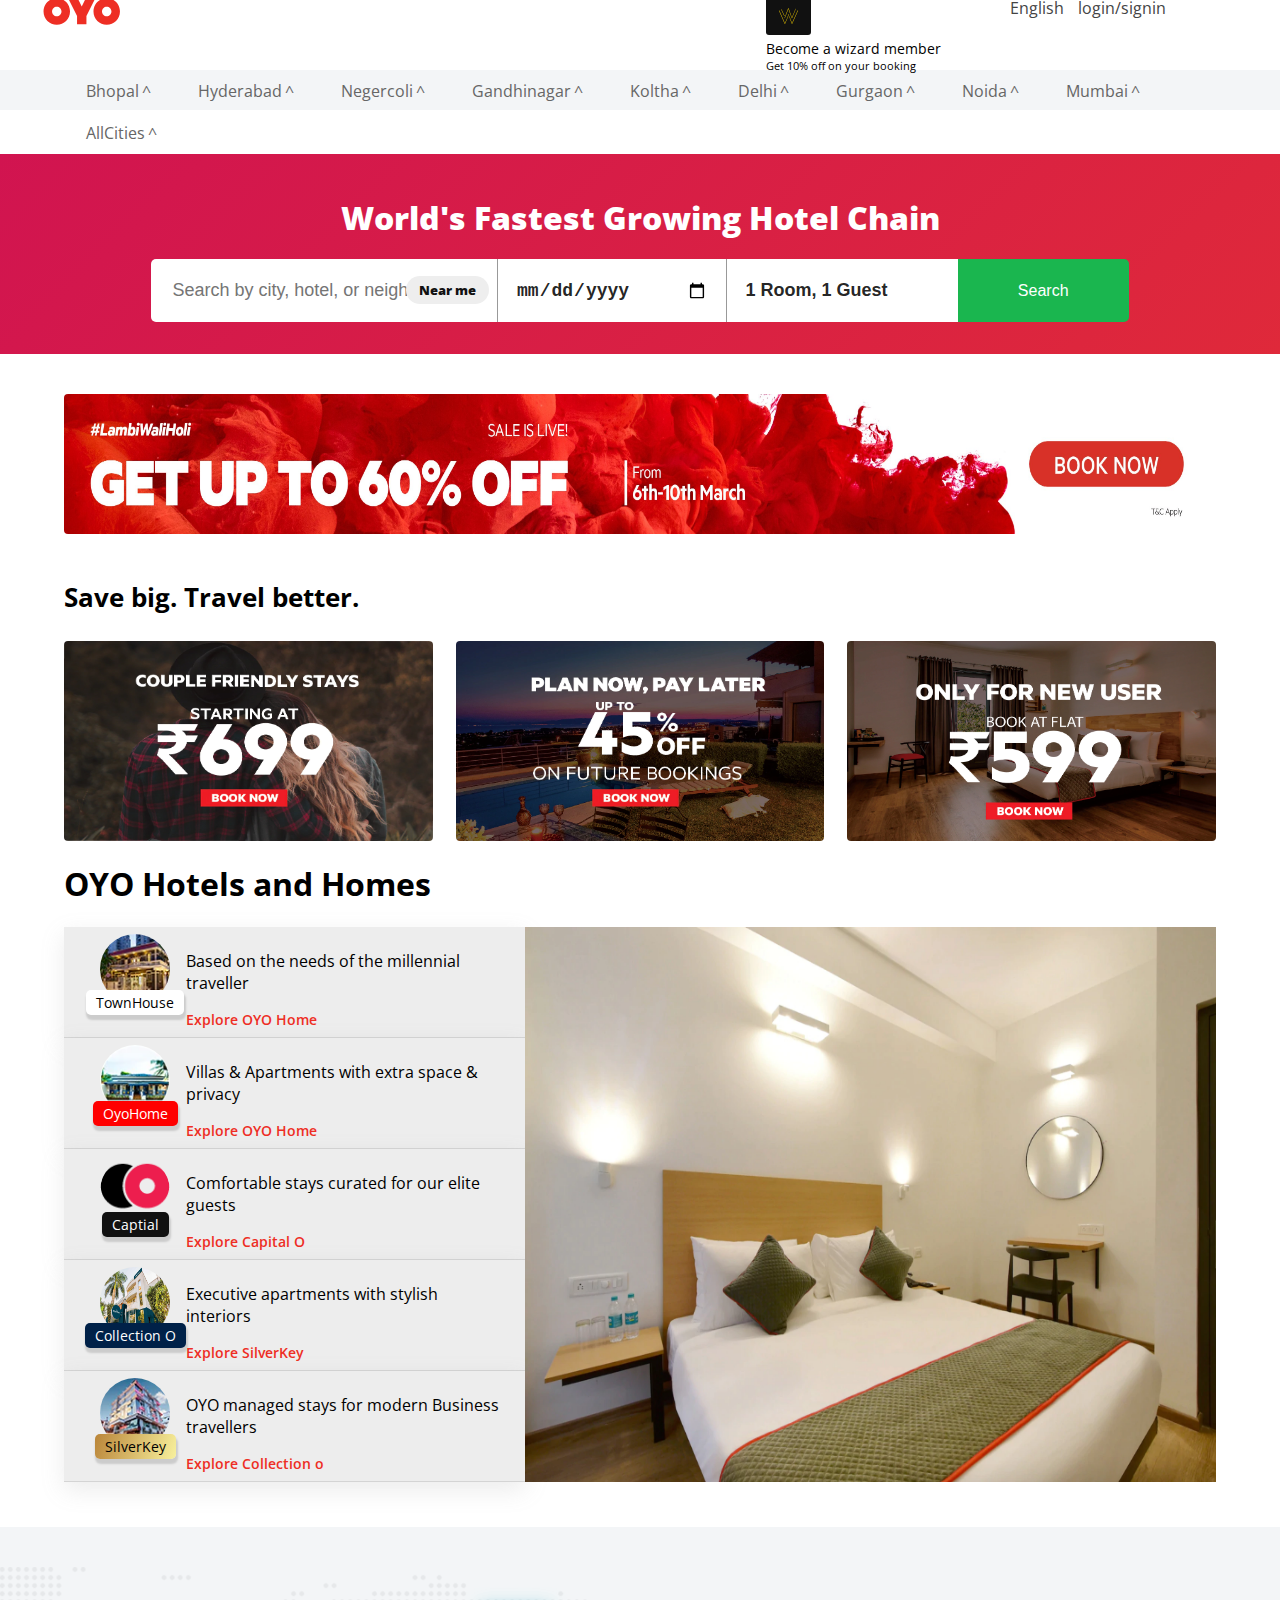
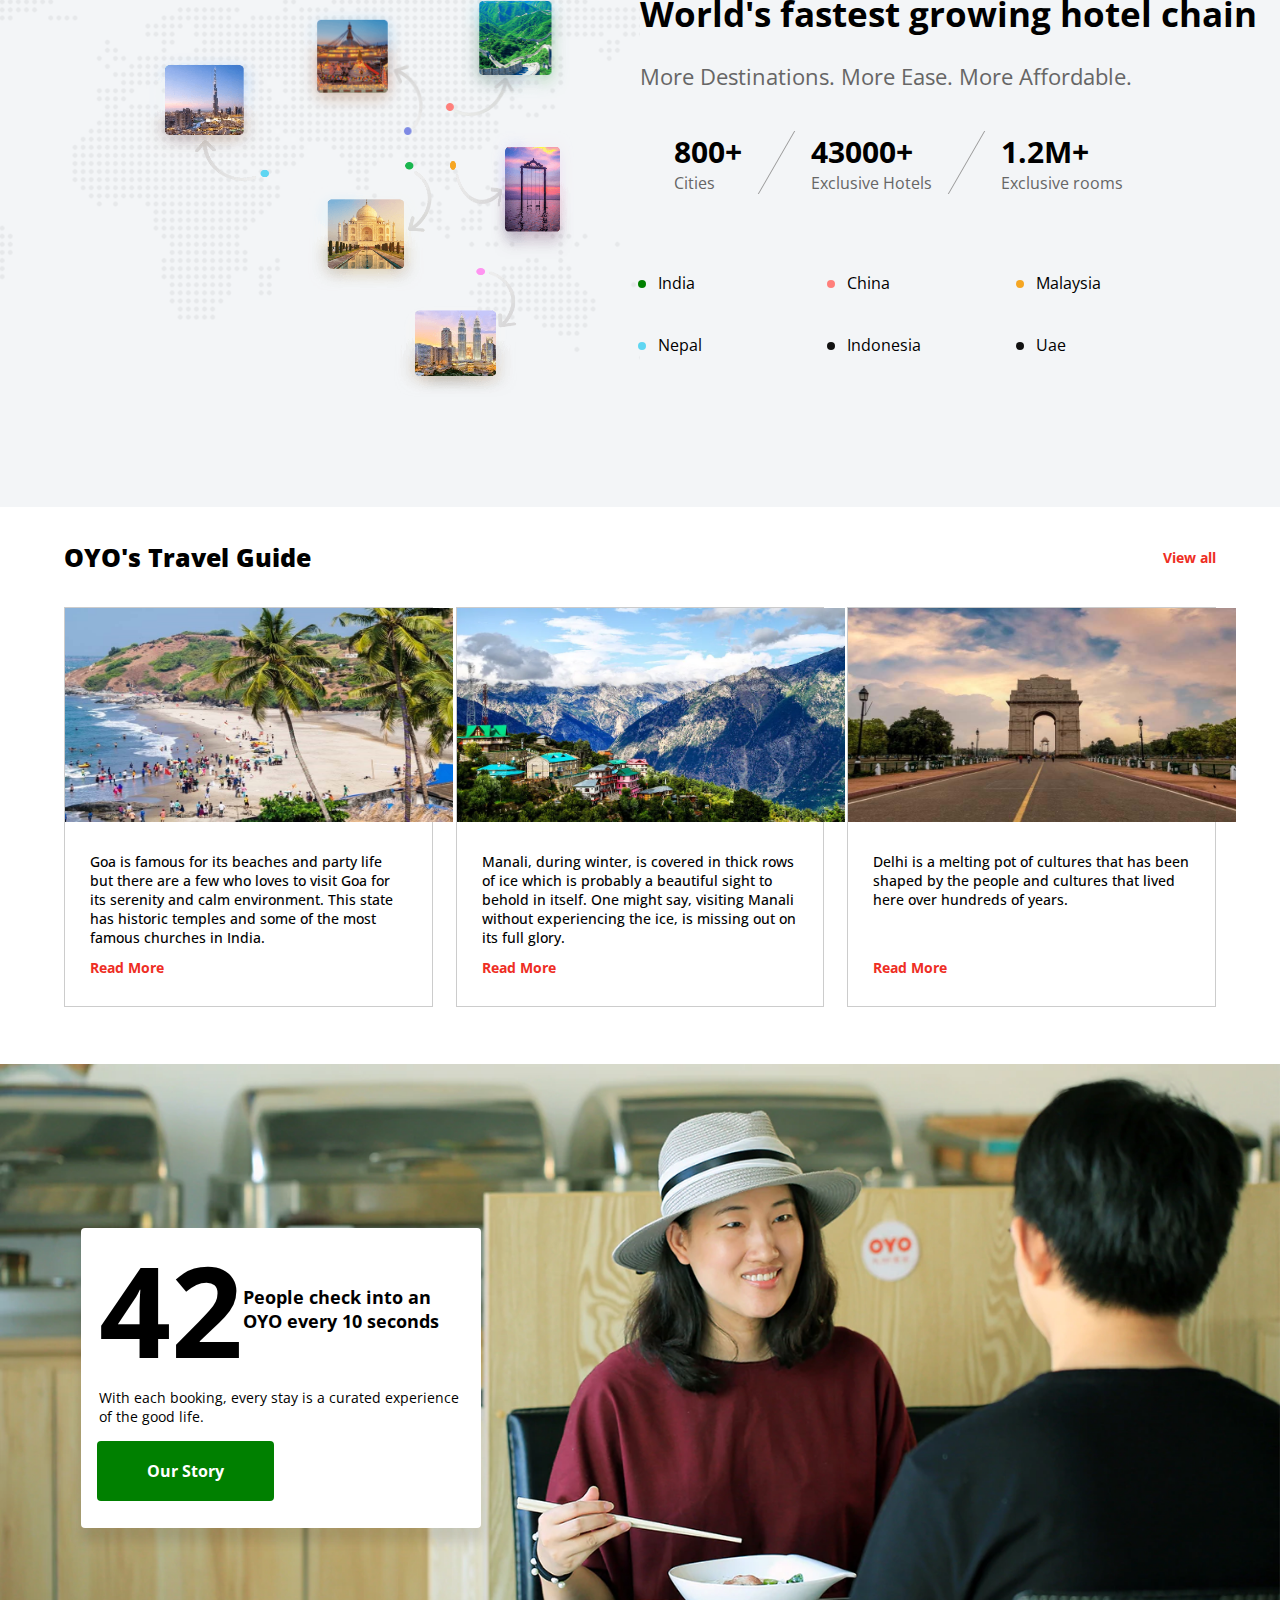
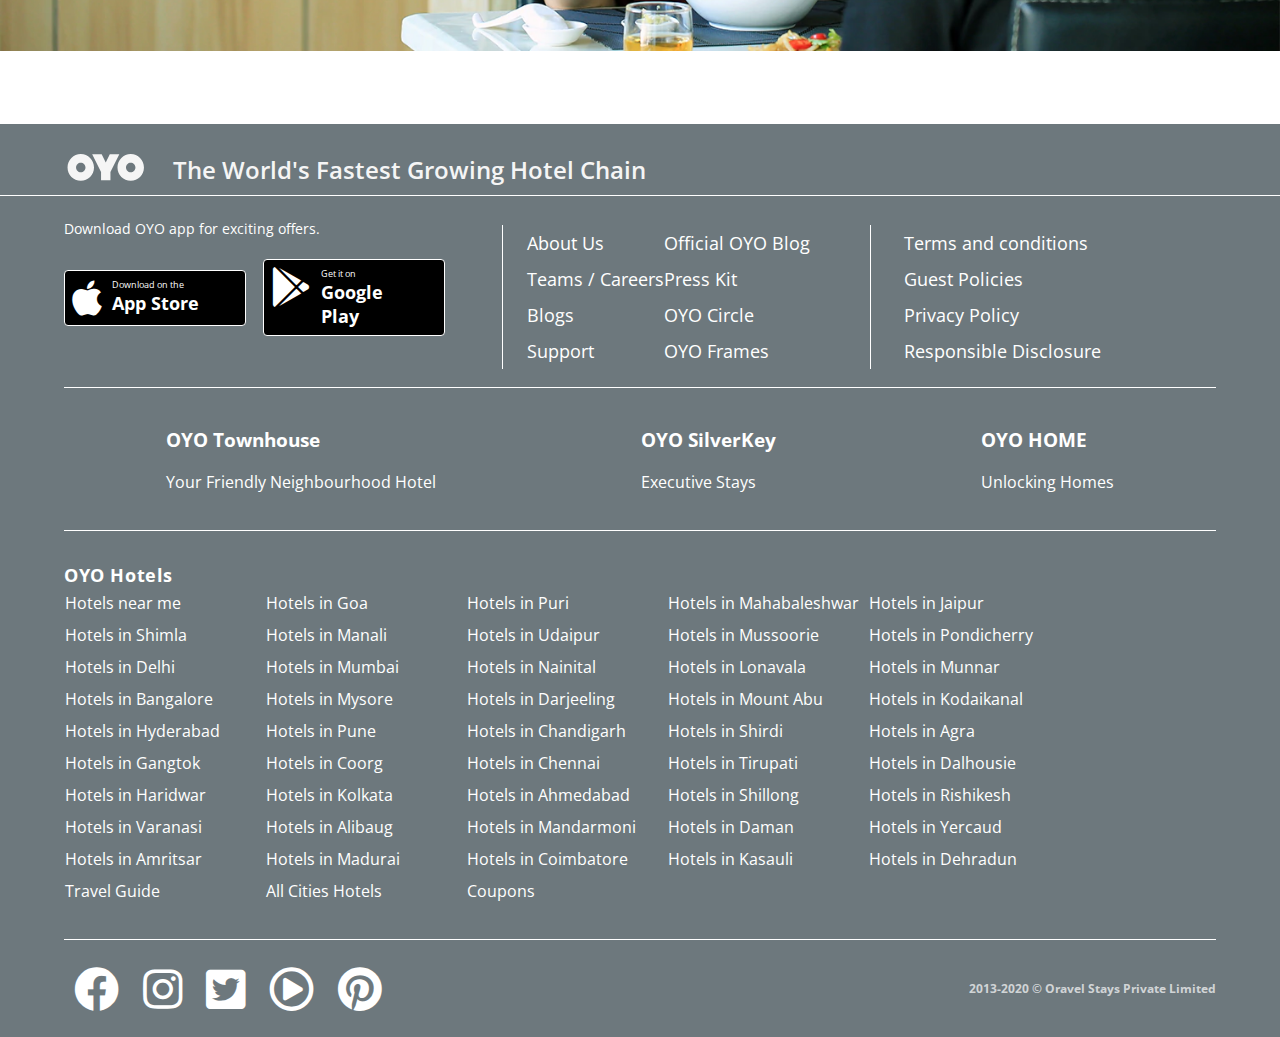
<file: index.html>
<!DOCTYPE html>
<html lang="en">
<head>
    <meta charset="UTF-8">
    <meta name="viewport" content="width=device-width, initial-scale=1.0">
    <title>Oyo Rooms</title>
    <link href="https://fonts.googleapis.com/css?family=Open+Sans&display=swap" rel="stylesheet">
    <link rel="stylesheet" href="./font/fontawesome-free-5.12.1-web/css/all.min.css">
    <link rel="stylesheet" href="./css/oyo.css">
</head>
<body>
    <!-- logo and menu block -->
    <section id="LogoAndMenuBlock">
        <article>
            <div class="LogoBlock">
                
                <svg id="logo" viewBox="0 0 53 20">
                    <path d="M44.584 19.15c5.034 0 9.13-4.123 9.13-9.19 0-5.07-4.096-9.19-9.13-9.19-5.035 0-9.13 4.12-9.13 9.19 0 5.067 4.095 9.19 9.13 9.19zm0-12.467c1.794 0 3.255 1.47 3.255 3.276 0 1.806-1.462 3.274-3.256 3.274-1.795 0-3.254-1.468-3.254-3.275 0-1.808 1.46-3.277 3.254-3.277zM10.138 19.15c5.034 0 9.13-4.123 9.13-9.19 0-5.07-4.096-9.19-9.13-9.19-5.033 0-9.13 4.12-9.13 9.19 0 5.067 4.097 9.19 9.13 9.19zm0-12.467c1.795 0 3.255 1.47 3.255 3.276 0 1.806-1.46 3.274-3.255 3.274-1.794 0-3.253-1.468-3.253-3.275 0-1.808 1.46-3.277 3.253-3.277zm17.218-.207L24.553.89H17.99l6.13 12.22v5.753h6.473V13.11L36.723.89h-6.566l-2.8 5.586z">

                    </path>
                </svg>
             </div>
            <div class="MenuBlock">
               
                <div class="menuLeft">
                    <div>
                        <span class="svgClass">
                        <svg id="wizard-logo" viewBox="0 0 19 16" xmlns="http://www.w3.org/2000/svg"><path fill="gold" fill-rule="evenodd" stroke="url(#wizard-logo-gradient)" stroke-width=".5" d="M10.23 16a.92.92 0 0 1-.107-.148 3759.435 3759.435 0 0 1-3.226-7.337 2468.7 2468.7 0 0 0-1.844-4.191A.838.838 0 0 0 5 4.237v-.15c.176-.138.282-.114.37.088l4.556 10.36.378.861c.037-.082.064-.14.089-.2 1.082-2.598 2.164-5.197 3.243-7.795 0-.014.013-.027.018-.04a.165.165 0 0 1 .09-.102.186.186 0 0 1 .141-.006.164.164 0 0 1 .102.089.147.147 0 0 1-.005.13c-.11.271-.223.543-.336.814-1.046 2.514-2.093 5.027-3.14 7.538-.032.06-.068.117-.11.17L10.23 16zm6.312-.004a.899.899 0 0 1-.115-.163c-.897-2.311-1.493-4.013-2.387-6.33a.497.497 0 0 1-.035-.11.135.135 0 0 1 .017-.11.146.146 0 0 1 .093-.063.16.16 0 0 1 .202.075c.026.051.048.104.066.158l2.18 5.8c.015.039.033.077.056.134l.445-.991 4.581-10.233.023-.049a.168.168 0 0 1 .09-.098.18.18 0 0 1 .137-.004c.044.016.078.05.095.093a.153.153 0 0 1-.01.129c-.11.252-.226.505-.339.764l-4.85 10.837c-.033.058-.071.113-.114.165l-.135-.004zm-.004-5.61c.124-.314.25-.603.366-.892l2.777-6.77c.049-.116.131-.164.224-.128.092.036.124.129.066.276l-2.6 6.338c-.223.542-.445 1.084-.666 1.627-.035.082-.069.163-.176.163-.107 0-.147-.085-.178-.172-.968-2.69-1.936-5.38-2.902-8.071-.012-.034-.026-.066-.047-.121-.069.176-.125.33-.187.484-.968 2.576-1.937 5.151-2.907 7.726a.271.271 0 0 1-.125.142.155.155 0 0 1-.15-.038.272.272 0 0 1-.024-.2c.088-.256.19-.513.288-.778l2.936-7.806c.028-.072.051-.146.139-.162.087-.017.16.023.204.145.194.534.386 1.07.577 1.604l2.349 6.529c.003.027.015.052.036.104zM10 8.826c-.012.093-.055.151-.15.168-.09.022-.184-.019-.217-.094-.059-.113-.11-.228-.162-.342L7.028 3.27c-.064-.14-.016-.247.121-.267.105-.017.207.04.232.129a2737.1 2737.1 0 0 1 2.576 5.571c.007.046.03.09.043.122z" transform="translate(-4 -1)">

                        </path>
                        </svg>
                        </span>
                </div>
                    <div>
                        <p>Become a wizard member</p>
                        <p>Get 10% off on your booking</p>
                    </div>
                </div>
                <div class="menuRight">
                    <ul>
                        <li><a href="#">English</a></li>
                        <li><a href="#">login/signin</a></li>
                    </ul>
                </div>
            </div>
        </article>
    </section>
    <!--  -->
    <!--  -->
<section id="city">
    <article>
        <ul>
            <li><a href="">Bhopal</a></li>
            <li><a href="">Hyderabad</a></li>
            <li><a href="">Negercoli</a></li>
            <li><a href="">Gandhinagar</a></li>
            <li><a href="">Koltha</a></li>
            <li><a href="">Delhi</a></li>
            <li><a href="">Gurgaon</a></li>
            <li><a href="">Noida</a></li>
            <li><a href="">Mumbai</a></li>
            <li><a href="">AllCities</a></li>
        </ul>
    </article>
</section>
<!--  -->
<!-- slider start -->
<section id="sliderBlock">
    <article>
    <header>
        <p>World's Fastest Growing Hotel chain</p>
    </header>
    <main>
        <form action="">
            <span>
                <input type="text" id="input1" placeholder="Search by city, hotel, or neighborhood"/>
                <span class="nearme">Near me</span>
            </span>
            
            <input type="date" name="" id="date" placeholder="Sat, 7 Mar-Sun, 8 Mar"/>
            <input type="text" placeholder="1 Room, 1 Guest"/>
            <button class="btn">Search</button>
        </form>
    </article>
        

    </main>

</section>
<!-- slider end -->
<!-- banner start -->
<section id="addblock">
    <article>
        <figure><img src="./images/be.jpg" alt="img"></figure>
    </article>
</section>
<!-- banner end -->
<!-- save Block section -->
<section id="saveBlock">
    <article>
        <header><p>Save big. Travel better.</p></header>
        <main>
            <div>
                <img src="./images/1couple.webp" alt="img">
            </div>
            <div>
                <img src="./images/2pay.webp" alt="img">
            </div>
            <div>
                <img src="./images/3_web599.webp" alt="img">
            </div>
        </main>
    </article>
</section>
<!-- save block end -->
<!-- oyo hotels and homes -->
<section id="hotelsandHomes">
    <article>
        <header>
            <h1>OYO Hotels and Homes</h1>
        </header>
        <main>
        <div id="leftmain">
            <section>   <!--section1 start here-->
                <div id="innerBlockLeft">
                    <figure>
                        <img src="./images/townhouse.webp" alt="">
                    </figure>
                    <figcaption >TownHouse</figcaption>
                </div>
                <diV id="innerBlockRight">
                    <p>Based on the needs of the millennial traveller</p>
                    <a href="#">Explore OYO Home</a>
                </diV>
            </section>  <!--section1 end here-->
            <section> <!--section2 start here-->
                <div id="innerBlockLeft">
                    <figure>
                        <img src="./images/oyohome.webp" alt="">
                    </figure>
                    <figcaption class="redCaption">OyoHome</figcaption>
                </div>
                <diV id="innerBlockRight">
                    <p>Villas & Apartments with extra space & privacy</p>
                    <a href="#">Explore OYO Home</a>
                </diV>
            </section>  <!--section2 end here-->
            <section>  <!--section3 start here-->
                <div id="innerBlockLeft">
                    <figure>
                        <img src="./images/captial.png" alt="">
                    </figure>
                    <figcaption class="blackCaption">Captial</figcaption>
                </div>
                <diV id="innerBlockRight">
                    <p>Comfortable stays curated for our elite guests</p>
                    <a href="#">Explore Capital O</a>
                </diV>
            </section>  <!--section3 end here-->
            <section>  <!--section4 start here-->
                <div id="innerBlockLeft">
                    <figure>
                        <img src="./images/silverkey.jpg" alt="">
                    </figure>
                    <figcaption class="blueCaption">Collection O</figcaption>
                </div>
                <diV id="innerBlockRight">
                  <p>Executive apartments with stylish interiors</p>  
                  <a href="#">Explore SilverKey</a>
                </diV>
            </section>  <!--section4 end here-->
            <section>  <!--section5 start here-->
                <div id="innerBlockLeft">
                    <figure>
                        <img src="./images/itemImage_5.webp" alt="">
                    </figure>
                    <figcaption class="goldCaption">SilverKey</figcaption>
                </div>
                <diV id="innerBlockRight">
                  <p>OYO managed stays for modern Business travellers</p>  
                  <a href="#">Explore Collection o</a>
                </diV>
            </section>  <!--section5 end here-->
            
        </div>
        <div id="rightmain">
        <figure>
            <img src="./images/hotel1.webp" alt="">
        </figure>
        </div>
        
        </main>
    </article>
</section>
<!-- hotel chain block  starts here -->
<section id="HotelChain">
    <article>
        <div class="leftHotelChain">
            <figure class="hotelchainImg">
                <img src="./images/HotelChain/Uae.png" alt="" class="imgBlock1">
            </figure>
            <figure class="hotelchainImg">
                <img src="./images/HotelChain/nepal.png" alt="" class="imgBlock2">
            </figure>
            <figure class="hotelchainImg">
                <img src="./images/HotelChain/china.png" alt="" class="imgBlock3">
            </figure>
            <figure class="hotelchainImg">
                <img src="./images/HotelChain/india.png" alt="" class="imgBlock4">
            </figure>
            <figure class="hotelchainImg">
                <img src="./images/HotelChain/malishia.png" alt="" class="imgBlock5">
            </figure>
            <figure class="hotelchainImg">
                <img src="./images/HotelChain/indonesia.png" alt="" class="imgBlock6">
            </figure>
        </div>
        <div class="rightHotelChain">
            <header>
                <h1>World's fastest growing hotel chain</h1>
                <p>More Destinations. More Ease. More Affordable.</p>
            </header>
            <main>
                <div>
                    <div id="inside">
                        
                        <h4>800+</h4>
                        <p>Cities</p>
                    </div>
                </div>
                
                <div id="middleOne">
                    
                    <div id="inside">
                        <h4>43000+</h4>
                        <p> Exclusive Hotels</p>
                    </div>
                    
                </div>
                
                <div id="rightOne">
                    <div id="inside">
                        <h4>1.2M+</h4>
                        <p> Exclusive rooms</p>
                    </div>
                </div>
            </main>
            <footer>
                <ul>
                    <li><span class="india">i</span><a href="#">india</a></li>
                    <li><span class="china">c</span><a href="#">China</a></li>
                    <li><span class="malaysia">m</span><a href="#">malaysia</a></li>
                    <li><span class="nepal">n</span><a href="#">nepal</a></li>
                    <li><span class="indonesia">in</span><a href="#">Indonesia</a></li>
                    <li><span class="uae">u</span><a href="#">Uae</a></li>
                </ul>
            </footer>
        </div>
    </article>
</section>
<!-- hotel chain block  starts here -->
<!-- oyo travel guide start-->
<section id="oyoHotelGuide">
    <article>
        <header>
            <h4>OYO's Travel Guide</h4>
            <a href="#">View all</a>
        </header>
        <main>
            <div>
                <figure>
                    <img src="./images/Hotelguide/first.jpg" alt="">
                        <figcaption>
                            <div>
                                <p>Goa is famous for its beaches and party life but there are a few who loves to visit Goa for its serenity and calm environment. This state has historic temples and some of the most famous churches in India.

                                </p>
                            </div>
                            <div class="a">
                                <a href="#">Read More</a></div>
                        </figcaption>
                        
                </figure>
            </div>
            <div>
                <figure>
                    <img src="./images/Hotelguide/2.webp
                    " alt="">
                        <figcaption>
                            <div>
                                <p>Manali, during winter, is covered in thick rows of ice which is probably a beautiful sight to behold in itself. One might say, visiting Manali without experiencing the ice, is missing out on its full glory.

                                </p>
                            </div>
                            <div class="a">
                                <a href="#">Read More</a>
                            </div>
                        </figcaption>
                        
                </figure>
            </div>
            <div>
                <figure>
                    <img src="./images/Hotelguide/3.jpg" alt="">
                        <figcaption>
                            <div>
                                <p>
                                    Delhi is a melting pot of cultures that has been shaped by the people and cultures that lived here over hundreds of years.
                                </p>
                            </div>
                            <div class="a">
                                <a href="#">Read More</a>
                            </div>
                        </figcaption>
                        
                </figure>
            </div>
        </main>
    </article>
</section>
<!-- oyo travel guide end -->
<!-- People check start -->
<section id="peopleCheck">
    <div>
        <figure>
            <img src="./images/botem.webp" alt="">
        </figure>
    </div>
    <div class="count">
        <section>
        <div>
            <span>42</span>
        </div>
        <div>
            <span>People check into an OYO every 10 seconds</span>
        </div>
    </section>
        <div class="p">
            <p>With each booking, every stay is a curated experience of the good life.</p>
        </div>
        <a href="#">Our Story</a>
    </div>
</section>

<!-- People check end -->
<!-- footer start -->
<section id="footerSection">
    <div class="table"></div>
    <article>
        <header>
            <div class="footerHeaderLeft">
                <svg id="logo1" viewBox="0 0 53 20" class="__web-inspector-hide-shortcut__">
                    <path d="M44.584 19.15c5.034 0 9.13-4.123 9.13-9.19 0-5.07-4.096-9.19-9.13-9.19-5.035 0-9.13 4.12-9.13 9.19 0 5.067 4.095 9.19 9.13 9.19zm0-12.467c1.794 0 3.255 1.47 3.255 3.276 0 1.806-1.462 3.274-3.256 3.274-1.795 0-3.254-1.468-3.254-3.275 0-1.808 1.46-3.277 3.254-3.277zM10.138 19.15c5.034 0 9.13-4.123 9.13-9.19 0-5.07-4.096-9.19-9.13-9.19-5.033 0-9.13 4.12-9.13 9.19 0 5.067 4.097 9.19 9.13 9.19zm0-12.467c1.795 0 3.255 1.47 3.255 3.276 0 1.806-1.46 3.274-3.255 3.274-1.794 0-3.253-1.468-3.253-3.275 0-1.808 1.46-3.277 3.253-3.277zm17.218-.207L24.553.89H17.99l6.13 12.22v5.753h6.473V13.11L36.723.89h-6.566l-2.8 5.586z">

                     </path>
                </svg>
            </div>
            <div class="footerHeaderRight">
                <span>The World's Fastest Growing Hotel Chain</span>
            </div>
        </header>
        <main>
            <div class="firstBlock">
                <div class="a">
                    <div><span>Download OYO app for exciting offers.</span>
                    </div>
                    <div class="appicons">
                        <div id="appStore">
                            <a href="">
                                <span class="appstore">
                                    <div>
                                        <i class="fab fa-apple"></i>
                                    </div>
                                    <div>
                                        <p>Download on the</p>
                                        <h5>App Store</h5>
                                    </div>
                                </span>
                            </a>
                        </div>
                        <div id="playStore">
                            <a href="">
                                <span class="playstore">
                                    <div>
                                        <i class="fab fa-google-play"></i>
                                    </div>
                                    <div>
                                        <p>Get it on</p>
                                        <h5>Google Play</h5>
                                    </div>
                                </span>
                            </a>  
                        </div>
                    </div>
                </div>
                <div class="b">
                    <ul>
                        <div>
                            <li><a href="">About Us</a></li>
                            <li><a href="">Teams / Careers</a></li>
                            <li><a href="">Blogs</a></li>
                            <li><a href="">Support</a></li>
                        </div>
                        <div>
                            <li><a href="">Official OYO Blog</a></li>
                            <li><a href="">Press Kit</a></li>
                            <li><a href="">OYO Circle</a></li>
                            <li><a href="">OYO Frames</a></li>
                        </div>
                        
                    </ul>
                </div>
                <div class="c">
                    <ul>
                        <li><a href="">Terms and conditions</a></li>
                        <li><a href="">Guest Policies</a></li>
                        <li><a href="">Privacy Policy</a></li>
                        <li><a href="">Responsible Disclosure</a></li>
                    </ul>
                </div>
            </div>
            <div class="secondBlock">
                <div>
                    <h3>OYO Townhouse</h3>
                    <p>Your Friendly Neighbourhood Hotel</p>
                </div>
                <div>
                    <h3>OYO SilverKey</h3>
                    <p>Executive Stays</p>
                </div>
                <div>
                    <h3>OYO HOME</h3>
                    <p>Unlocking Homes</p>
                </div>
            </div>
            <div class="thirdBlock">
                <div class="thirdBlockOyoHotels">
                    <span>OYO Hotels</span>
                </div>
                <ul class="ul">
                    <li><a href="">Hotels near me</a></li>
                    <li><a href="">Hotels in Goa</a></li>
                    <li><a href="">Hotels in Puri</a></li>
                    <li><a href="">Hotels in Mahabaleshwar</a></li>
                    <li><a href="">Hotels in Jaipur</a></li>
                    <li><a href="">Hotels in Shimla</a></li>
                    <li><a href="">Hotels in Manali</a></li>
                    <li><a href="">Hotels in Udaipur</a></li>
                    <li><a href="">Hotels in Mussoorie</a></li>
                    <li><a href="">Hotels in Pondicherry</a></li>
                    <li><a href="">Hotels in Delhi</a></li>
                    <li><a href="">Hotels in Mumbai</a></li>
                    <li><a href="">Hotels in Nainital</a></li>
                    <li><a href="">Hotels in Lonavala</a></li>
                    <li><a href="">Hotels in Munnar</a></li>
                    <li><a href="">Hotels in Bangalore</a></li>
                    <li><a href="">Hotels in Mysore</a></li>
                    <li><a href="">Hotels in Darjeeling</a></li>
                    <li><a href="">Hotels in Mount Abu</a></li>
                    <li><a href="">Hotels in Kodaikanal</a></li>
                    <li><a href="">Hotels in Hyderabad</a></li>
                    <li><a href="">Hotels in Pune</a></li>
                    <li><a href="">Hotels in Chandigarh</a></li>
                    <li><a href="">Hotels in Shirdi</a></li>
                    <li><a href="">Hotels in Agra</a></li>
                    <li><a href="">Hotels in Gangtok</a></li>
                    <li><a href="">Hotels in Coorg</a></li>
                    <li><a href="">Hotels in Chennai</a></li>
                    <li><a href="">Hotels in Tirupati</a></li>
                    <li><a href="">Hotels in Dalhousie</a></li>
                    <li><a href="">Hotels in Haridwar</a></li>
                    <li><a href="">Hotels in Kolkata</a></li>
                    <li><a href="">Hotels in Ahmedabad</a></li>
                    <li><a href="">Hotels in Shillong</a></li>
                    <li><a href="">Hotels in Rishikesh</a></li>
                    <li><a href="">Hotels in Varanasi</a></li>
                    <li><a href="">Hotels in Alibaug</a></li>
                    <li><a href="">Hotels in Mandarmoni</a></li>
                    <li><a href="">Hotels in Daman</a></li>
                    <li><a href="">Hotels in Yercaud</a></li>
                    <li><a href="">Hotels in Amritsar</a></li>
                    <li><a href="">Hotels in Madurai</a></li>
                    <li><a href="">Hotels in Coimbatore</a></li>
                    <li><a href="">Hotels in Kasauli</a></li>
                    <li><a href="">Hotels in Dehradun</a></li>
                    <li><a href="">Travel Guide</a></li>
                    <li><a href="">All Cities Hotels</a></li>
                    <li><a href="">Coupons</a></li>
                </ul>
            </div>
        </main>
        <footer>
            <div>
                <span><a href=""><i class="fab fa-facebook"></i></a></span>
                <span><a href=""><i class="fab fa-instagram"></i></a></span>
                <span><a href=""><i class="fab fa-twitter-square"></i></a></span>
                <span><a href=""><i class="far fa-play-circle"></i></a></span>
                <span><a href=""><i class="fab fa-pinterest"></i></a></span>
            </div>
            <div>
                2013-2020 © Oravel Stays Private Limited
            </div>
        </footer>
    </article>
</section>

<!-- footer end -->

</body>
</html>
</file>
<file: css/oyo.css>
body{
    font-family: 'Open Sans', sans-serif;
    padding: 0;
    margin: 0;
    background-color: #fff;
    
}
#LogoAndMenuBlock{
    background-color: #ffffff;
    height: 70px;
    box-shadow: 1px 1px 5px 1px #eee;
    display: flex;
    align-items: center;
    

}
#LogoAndMenuBlock article{
    width: 1200px;
    margin: 0 auto;
    
}

#logo{
    width: 81px;
    height: 29px;
    fill: #ee2e24;
}
.LogoBlock{
    width: 60%;
    float: left;
}
.MenuBlock{
    width: 40%;
    float: left;
}


#wizard-logo{
    width: 25px;
    height: 18px;
    background-color: #111111;
    padding:10px ;
    border-radius: 3px;

}

.MenuBlock .menuRight ul{
    list-style: none;
    padding: 0;
    margin: 0;
    
}
.menuLeft{
    width: 50%;
    float: left;
}
.menuRight{
    width: 50%;
    float: left;
}
.menuLeft>div>:nth-child(1){
    margin: 0 6px;
    float: left;
    font-size: 14px;
}
.menuLeft>div>:nth-child(2){
 font-size: 11px;
 margin:0 6px;
 float: left;

}
.MenuBlock .menuRight ul li{
    display: inline;
    /* border-right: 1px solid #eee; */
}
.MenuBlock .menuRight ul li a{
    
    text-decoration: none;
    color: #444444;
    padding-left: 10px;
}
        

.svgClass{
    float: left;
    display: block;
    margin: 0px 7px;

}
/*  */
/*  */
#city{
    background-color: #f3f5f7;
    height: 40px;
}
#city article{
    width: 90%;
    margin: 0 auto;
}
#city ul{
    list-style: none;
    padding: 0px;
    margin: 0px;
}
#city ul li{
    float: left;
    margin: 0 2px;
   
}
#city ul li a{
    text-decoration: none;
    padding: 10px 20px;
    display: inline-block;
    color: #666;

}
#city ul li a::after{
    content: '^';
    margin: 0px 3px;
    line-height: 10px;
}
/*  */
/*slider start  */
#sliderBlock{
    background: linear-gradient(135.46deg,#d11450,#df293a);
    width: 100%;
    height: 200px;
    display: flex;
    align-items: center;
    justify-content: center;
    text-align: center;
}
#sliderBlock article{
    width: 90%;
    margin: 0 auto;
}
#sliderBlock header p{
    font-size: 32px;
    font-weight: 800;
    text-transform: capitalize;
    margin: 10px 0px 20px;
    color: #fff;
    
}
#sliderBlock>article>main>form>span>input:nth-of-type(1){
    width: 100%;
    border-radius: 5px 0px 0px 5px;

    

}
#sliderBlock>article>main>form>span{
    width: 30%;
    position: relative;
   
}
.nearme{
    position: absolute;
    background-color: #eee;
    padding: 5px 13px;
    border-radius: 20px;
    right: 8px;
    top: 17px;
    font-size: 13px;
    color: #111111;
    font-weight: 800;
    
}

#sliderBlock>article>main>form>input:nth-of-type(1){
    width:20% ;
    border-left: 1px solid #999;
    border-right: 1px solid #999;
    
    
}
#sliderBlock>article>main>form>input:nth-of-type(2){
    width:20% ;
    
    
}
#sliderBlock>article>main>form>input:nth-of-type(1){
    color: rgba(0,0,0,.87);
    font-weight: 600;  
}
#sliderBlock>article>main>form>input:nth-of-type(2)::placeholder{
    color: rgba(0,0,0,.87);
    font-weight: 600;
}
#sliderBlock>article>main>form>input
{
    padding:18px ;
    margin: 0 ;
    box-sizing: border-box;
    font-size: 18px;
    border: none;
    
    
}
#sliderBlock>article>main>form>span>#input1{
    padding: 21px;
    margin: 0 ;
    box-sizing: border-box;
    font-size: 18px;
   
   border: none;
}
#sliderBlock>article>main>form{
    display: flex;
    justify-content: center;
    border: none
}
#sliderBlock>article>main>form>button{
    background-color: #1ab64f;
    color: white;
    padding: 20px 60px;
    border:none;
    border-radius: 0px 5px 5px 0px;
    font-size: 16px;
}
/* slider end */
/* banner */

#addblock article{
    width: 90%;
    margin: 0 auto;
}
#addblock article img{
    width: 100%;
    height: 140px;
    border-radius: 4px;
}
#addblock article figure{
    margin: 40px 0;
}
/* banner end */
/* save block start */

/* save block end */
#saveBlock article{
    width: 90%;
    margin: 0 auto;
}
#saveBlock article p{
    font-weight: 700;
    font-size: 26px;
    color: #000;
    font-family: Open Sans,sans-serif;
}
#saveBlock article main div{
    width:32%;
    height: 200px;
    overflow: hidden;
    
    
}
#saveBlock article main{
    display: flex;
    justify-content: space-between;
}
#saveBlock article div img{
    width: 100%;
    height: 200px;
    border-radius: 4px;
}
#saveBlock article div img:hover{
    transform: scale(1.1);
    transition: ease all 0.7s;
}
/* oyo hotel and home */
/* end oyo hotel and home */
#hotelsandHomes article{
    width: 90%;
    margin: 0 auto;
}
#hotelsandHomes #rightmain{
    width: 60%;
    height: auto;
    
    
}

#hotelsandHomes  #leftmain{
    width: 40%;
    height: 444px;
}
#hotelsandHomes main{
    display: flex;
}
#leftmain section {
    display: flex;
    align-items: center;
    height: 50px;
    padding: 30px 20px;
    background-color: #ededed;
    box-shadow: 0 8px 22px 0 hsla(0, 0%, 58%, 0.18);
    border-bottom: 1px solid #d4d4d4;
    justify-content: center;
}
#leftmain figure{
    margin: 0 ;
    padding: 0;
}   
#leftmain img{
    width: 70px;
    height: 70px;
    border-radius: 100%;
    
}
#innerBlockLeft{
    width: 25%;
    display: flex;
    justify-content: center;
    align-items: center;
    flex-wrap: wrap;
}
#innerBlockRight{
    width: 78%;

}
#leftmain section:hover{
    border-left: 3px solid #ee2e24;
    background-color: #fff;
    transition: esa all 0.4s;
    cursor: pointer;
}
#leftmain figcaption{
   background: #fff;
   padding: 3px 10px;
   border-radius: 5px;
   box-shadow:1px 4px 2px 1px #ccc;
   font-size: 13px;
   margin: -19px 0 14px;
}
#leftmain .redCaption{
    color:white;
    background-color: red;
}
#leftmain .blackCaption{
    color: white;
    background: #111111;
}
#leftmain .blueCaption{
    color: white;
    background: rgb(0, 33, 72);
}
#leftmain .goldCaption{
    color: black;
    background: linear-gradient(110deg, rgb(186, 133, 57), rgb(248, 241, 157));
}
#leftmain figcaption{
    font-size: 14px;
}
#leftmain a{
    text-decoration: none;
    font-size: 14px;
    font-weight: 600;
    color: #ee2e24;
    display: block;
}
#rightmain figure{
    padding: 0;
    margin: 0;
}
#rightmain img{
    width: 100%;
    height: 555px;
}
/* Hotel chain Css start */
#HotelChain{
    background-color: #f3f5f7;
    height: 500px;
    margin-top: 40px;
    padding: 40px 0;
}
#HotelChain article{
    display: flex;
}
.leftHotelChain{
    width: 50%;
    background-image: url(../images/HotelChain/widgetImage\ \(1\).png);
    background-repeat: no-repeat;
    display: flex;
    align-items: center;
    justify-content: center;
    flex-wrap: wrap;
    position: relative;
    
}
.leftHotelChain figure{
    padding: 0;
    margin: 0;
    

}
.leftHotelChain img{
    width: 125px;
    height: 130px;
    
}
.imgBlock1{
    position: absolute;
    top: 84px;
    left: 144px;
}
.imgBlock2{
    position: absolute;
    top: 38px;
    right: 217px;
}
.imgBlock3{
    position: absolute;
    top:19px;
    right: 69px;
}
.imgBlock4{
    position: absolute;
    top: 195px;
    left: 307px;
}
.imgBlock5{
    position: absolute;
    right: 65px;
    top: 163px;
}
.imgBlock6{
    position: absolute;
    top: 301px;
    right: 122px;
}

.rightHotelChain{
    width: 50%;
    
}
.rightHotelChain header h1

{
    color: black;
    font-size: 35px;
    font-weight: 700;
}
.rightHotelChain header p{
    font-size: 22px;
    color: #666;
}
.rightHotelChain main{
    display: flex;
    margin: 40px 0;
    
    
    
}
.rightHotelChain main div{
    width: auto;
    transform: skewX(-30deg);
    padding: 0 17px;
    
}
#inside{
    transform: skew(30deg)!important;
}
#middleOne{
    border-left: 1px solid #979797;
    border-right: 1px solid #979797;
    
}

.rightHotelChain div h4{
    color: black;
    font-size: 30px;
    font-weight: bold;
    margin: 0;
    
}
.rightHotelChain div p{
    margin: 0;
    color: #666;
}

.rightHotelChain footer{
    padding: 0;
    margin: 0;
}
.rightHotelChain footer ul {
    
    padding: 18px;
    margin: 0px;
    display: flex;
    flex-wrap: wrap;
    list-style: none;
    
}
.rightHotelChain footer  li{
    
    
    width: 189px;
    margin: 20px 0;
    pointer:cursor;
    position: relative;
    
}
.rightHotelChain footer li a{
    
    color: black;
    text-transform: capitalize;
    text-decoration: none;
    display: block;
}
.rightHotelChain ul li span{
    float: left;
    height: 8px;
    width: 8px;
    background-color: #111111;
    display: block;
    text-indent: -9999px;
    border-radius: 100%;
    position: absolute;
    top: 8px;
    left: -20px;
}
.rightHotelChain .india{
    background-color: green;
}
.rightHotelChain .china{
    background-color:#ff7f7b;
}
.rightHotelChain .malaysia{
    background-color: #f5a623;
}
.rightHotelChain .nepal{
    background-color: #5fd6f2;
}
.rightHotelChain indonesia{
    background-color: #fe94f1;
}
.rightHotelChain uae{
    background-color: #7e89e4;
}
/* Hotel chain css end */
/* hotel guide start */
#oyoHotelGuide article{
    width: 90%;
    margin: 0 auto;
}
#oyoHotelGuide header{
    display: flex;
    align-items: center;
    justify-content: space-between;
}
#oyoHotelGuide header h4{
    
    font-size: 25px;
    font-weight: 800;
}
#oyoHotelGuide div{
    width: 32%;
    padding: 0;
    margin: 0;
    height: 50px;
}

#oyoHotelGuide img{
    width: 388px;
    height: 214px;
}
#oyoHotelGuide main{
    display: flex;
    
    justify-content: space-between;
}
#oyoHotelGuide figure{
    padding: 0;
    margin: 0;
    border: 1px solid #ccc;
   
}
#oyoHotelGuide figcaption{
    margin: 25px;
    
}
#oyoHotelGuide figcaption p{
    color: black;
    font-size: 14px;
    font-weight: 500;
}

#oyoHotelGuide figcaption div{
    width: 100%;
}
#oyoHotelGuide figcaption .a{
    margin: 54px 0 -25px;

}
#oyoHotelGuide a{
    text-decoration: none;
    color: #ee2e24;
    font-size: 14px;
    font-weight: bold;
}

/* hotel guide end */


/* People check start */
#peopleCheck{
    height: 500px;
    width: 100%;
    clear: both;
    position: relative;
    top: 407px;
}
#peopleCheck img{
    width: 100%;
}
#peopleCheck figure{
    padding: 0;
    margin: 0;
}
#peopleCheck .count{
    
    width: 400px;
    height: 300px;
    border-color: transparent;
    border-radius: 4px;
    position: absolute;
    background-color: #fff;
    top: 164px;
    left: 81px;
    box-shadow: 0 12px 11px 2px rgba(0,0,0,.1);
    display: block;
}
#peopleCheck section{
    display: flex;
    align-items: center;
    padding: 0 18px 0;
    margin: -5px 0 -21px;
}
#peopleCheck .count div:nth-child(1) span{
    width: 150px;
    font-size: 126px;
    color: black;
    font-weight: bold;
}
#peopleCheck .count div:nth-child(2) span{
    width: 200px;
    font-size: 18px;
    color: black;
    font-weight: bold;
}
#peopleCheck .count .p{
    font-size: 14px;
    color: black;
    font-weight: 400;
    padding: 0 18px 0;
    margin-bottom: 34px;
} 
.count a{
    text-decoration: none;
    color: #fff;
    background: green;
    border-radius: 4px;
    padding: 19px 50px;
    margin: 16px;
    font-weight: bold;
}
/* People check end */
/* footer start */
#footerSection{
    height: 100%;
    clear: both;
    position: relative;
    z-index: 1;
    top: 567px;
    background: #6d787d;
}
#footerSection .table{
    border-bottom: 1px solid #fff;
    position: relative;
    top: 71px;
    
}
#footerSection article{
    width: 90%;
    margin: 0 auto;
}
#footerSection header{
    height: 15%;
    display: flex;
    margin-top: 28px;
    
}
#logo1{
    width: 81px;
    height: 29px;
    fill: whitesmoke;
}
#footerSection .footerHeaderRight span{
    color: whitesmoke;
    font-size: 24px;
    font-weight: 600;
    margin-left: 28px;
}
#footerSection main{
    height: 70%;
}
#footerSection .firstBlock{
    display: flex;
    justify-content: space-between;
    font-size: 18px;
    border-bottom: 1px solid #fff;
    margin: 20px 0 20px;
}
#footerSection .firstBlock .a{
    margin: 12px 0 12px;
    color: #fff;
    font-size: 14px;
}

#footerSection main .firstBlock .appicons a .appstore,
#footerSection main .firstBlock .appicons a .playstore{
    display: flex;
    margin-right: 12px;
    padding: 7px;
    
}
#footerSection main .firstBlock .appicons a .appstore div:nth-child(2),
#footerSection main .firstBlock .appicons a .playstore div:nth-child(2){
    margin-left: 10px;
}
#footerSection main .firstBlock .appicons a .appstore p,
#footerSection main .firstBlock .appicons a .playstore p{
    padding: 0;
    margin: 0;
    font-size: 9px;
}
#footerSection main .firstBlock .appicons a .appstore h5,
#footerSection main .firstBlock .appicons a .playstore h5{
    padding: 0;
    margin: 0;
    font-size:18px;
}
#footerSection main .firstBlock .appicons a .appstore i,
#footerSection main .firstBlock .appicons a .playstore i{
    font-size: 40px;
}
#footerSection main .firstBlock .appicons  {
    align-items: center;
    display: flex;
    
}
#footerSection main .firstBlock .appicons #appStore,
#footerSection main .firstBlock .appicons #playStore{
    background: black;
    border: 1px solid #fff;
    border-radius: 4px;
    width: 180px;
    margin: 21px 17px 0 0px;
}
#footerSection .firstBlock .a,
#footerSection .firstBlock .c
{
    width: 35%;
    height: 20%;
    /* padding: 0;
    margin: 0; */
}
#footerSection .firstBlock .b{
    width: 40%;
    height: 20px;
}
#footerSection .firstBlock .b div:nth-child(1){
    border-left: 1px solid #fff;
    padding-left: 24px;
    

}
#footerSection .firstBlock .b div:nth-child(2){
    border-right : 1px solid #fff;
    padding-right: 60px;
    margin-right: -65px;
}
#footerSection .firstBlock ul li{
    list-style: none;
    
}
#footerSection .firstBlock .b ul {
    display: flex;
    justify-content: space-between;
    margin-right: 58px;
    line-height: 2;
    flex-wrap: wrap;
}
#footerSection .firstBlock .c ul{
    line-height: 2;   
}
#footerSection .firstBlock a{
    text-decoration: none;
    color: #fff;
}
#footerSection .secondBlock{
    display: flex;
    justify-content: space-around;
    color: #fff;
    margin-bottom: 21px;
}
#footerSection .thirdBlock .thirdBlockOyoHotels{
 margin-top: 32px;
}
#footerSection .thirdBlock .thirdBlockOyoHotels span{
    font-size: 18px;
    font-weight: 700;
    letter-spacing: .6px;
    margin-bottom: 20px;
    color: #fff;
}

#footerSection .thirdBlock .ul {
    padding: 0;
    margin: 0; 
    list-style: none;

}
#footerSection .thirdBlock .ul li{
    line-height:2 ;
   display: inline-block; 
   width: 195px;
   margin: 0 1px 0;
}
#footerSection .thirdBlock .ul li a{
    text-decoration: none;
    color: #fff;

}
#footerSection .thirdBlock{
    border-top: 1px solid #fff;
}
#footerSection footer{
    display: flex;
    justify-content: space-between;
    align-items: center;
    margin-top: 32px;
    border-top: 1px solid #fff;
}
#footerSection footer div span a{
    font-size: 45px;
    margin: 10px;
    color: #fff;

}
#footerSection footer div:nth-child(2){
    color: hsla(0,0%,100%,.7);
    font-weight: 700;
    font-size: 12px;
}
#footerSection footer div{
    margin: 18px 0 18px;
}
</file>
